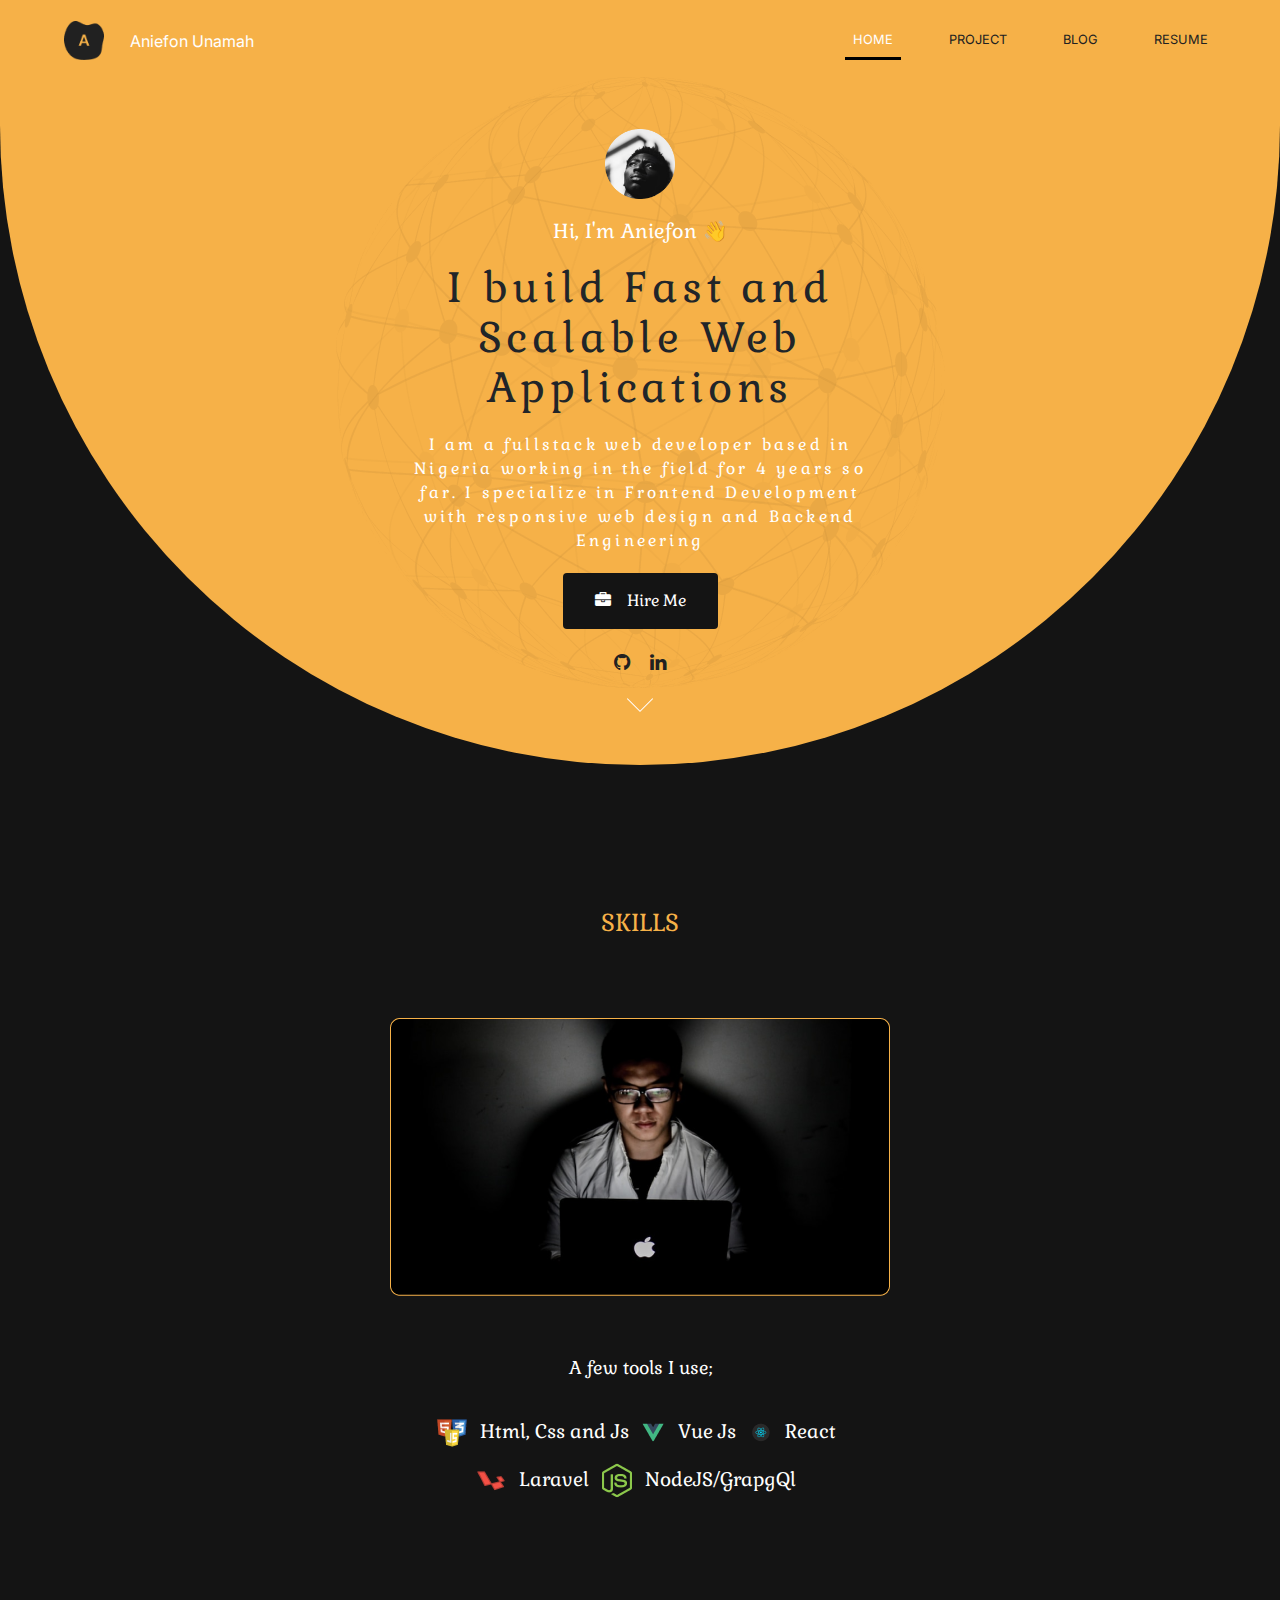
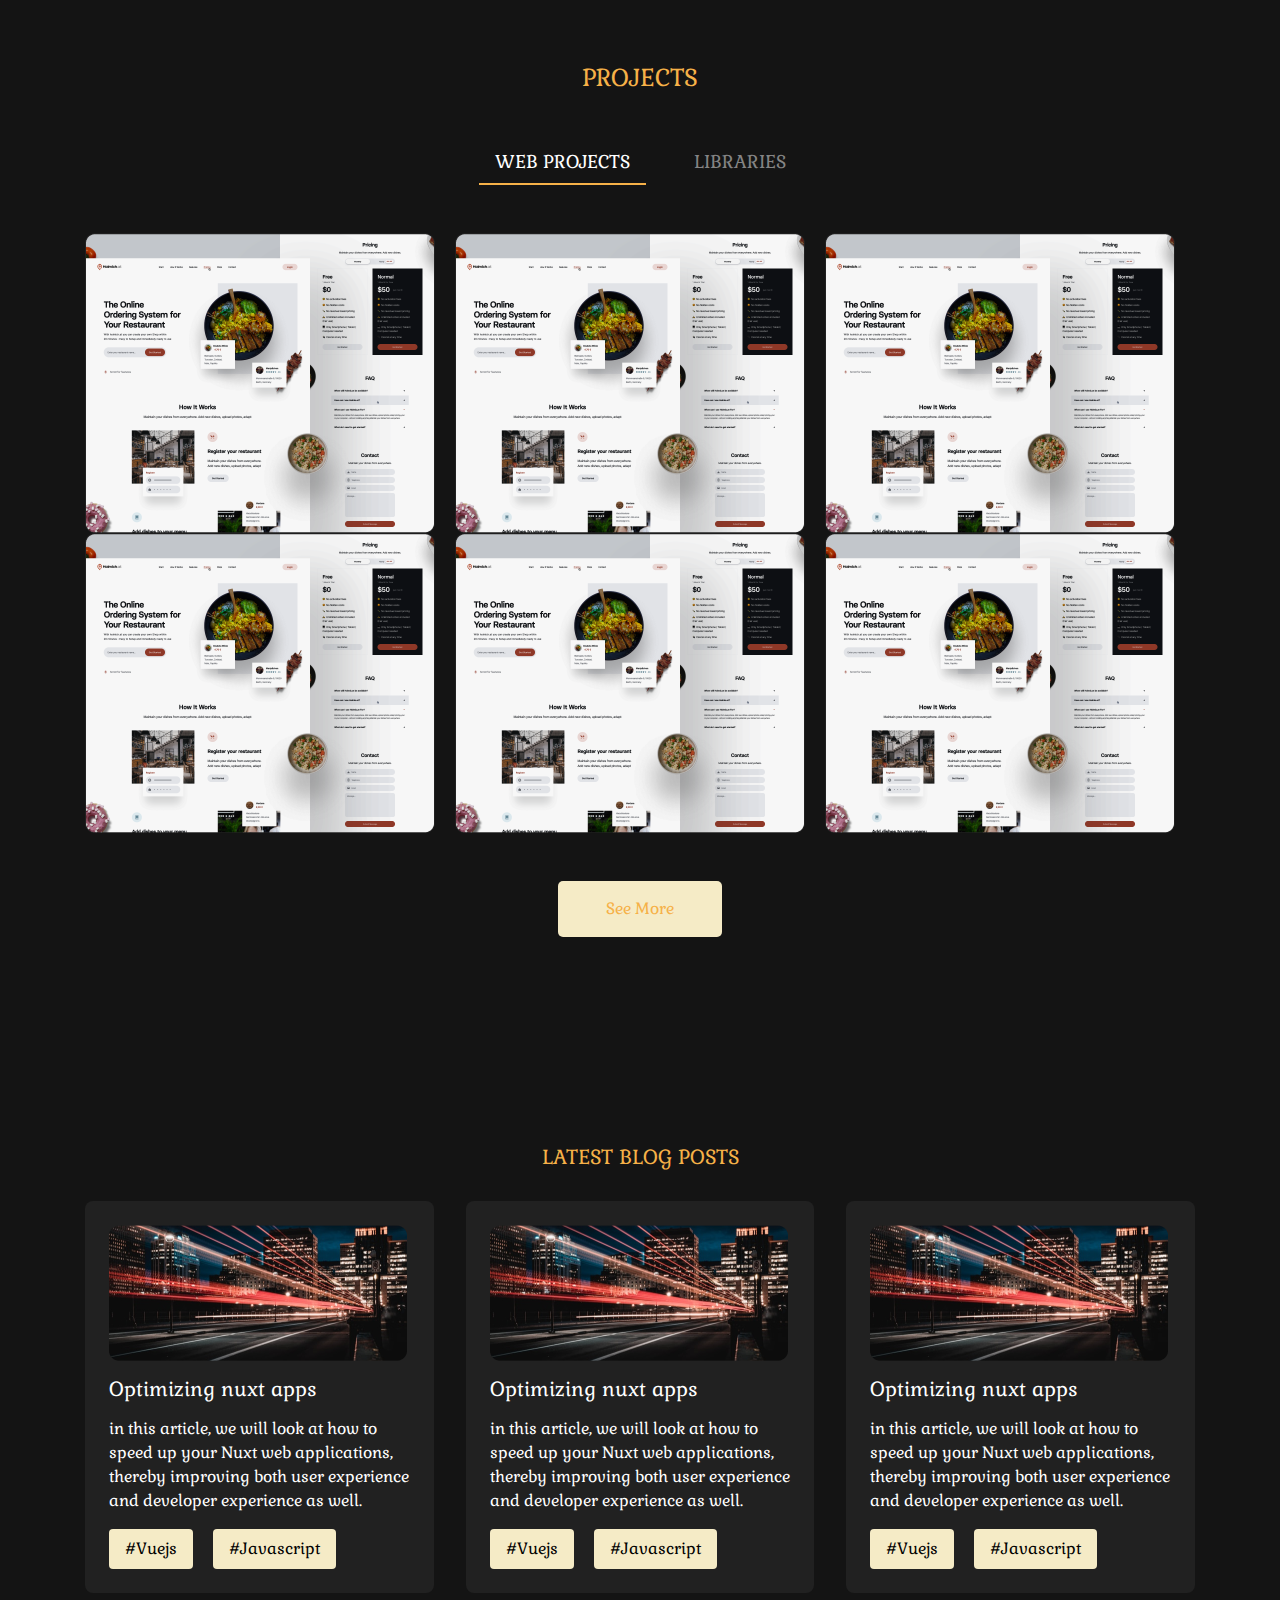
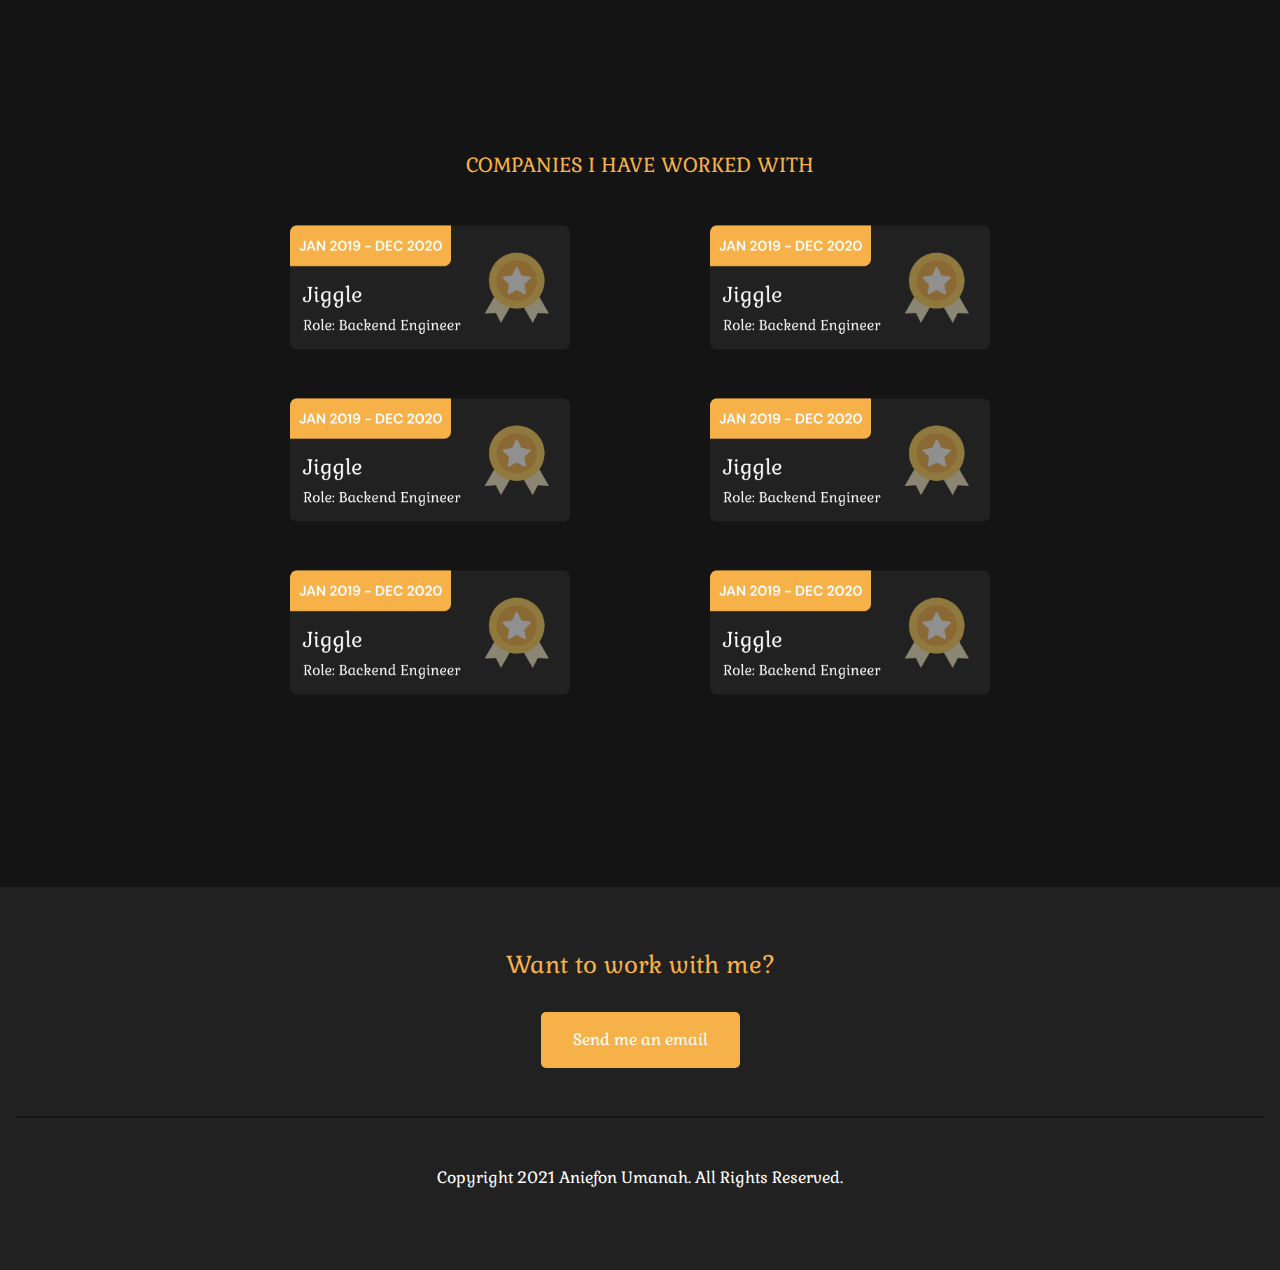
<file: index.html>
<!doctype html>
<html lang="en">

<head>
    <title>Aniefon Umanah ||</title>
    <!-- Required meta tags -->
    <meta charset="utf-8">
    <meta name="viewport" content="width=device-width, initial-scale=1, shrink-to-fit=no">

    <!-- Bootstrap CSS -->
    <link rel="stylesheet" href="https://stackpath.bootstrapcdn.com/bootstrap/4.3.1/css/bootstrap.min.css" integrity="sha384-ggOyR0iXCbMQv3Xipma34MD+dH/1fQ784/j6cY/iJTQUOhcWr7x9JvoRxT2MZw1T" crossorigin="anonymous">

    <!-- Font Awesome -->
    <link rel="stylesheet" href="https://maxcdn.bootstrapcdn.com/font-awesome/4.7.0/css/font-awesome.min.css">
    <link rel="preconnect" href="https://fonts.gstatic.com" crossorigin>
    <link href="https://fonts.googleapis.com/css2?family=Inter&display=swap" rel="stylesheet">
    <link rel="preconnect" href="https://fonts.gstatic.com" crossorigin>
    <link href="https://fonts.googleapis.com/css2?family=Gabriela&family=Inter&display=swap" rel="stylesheet">
    <link rel="stylesheet" href="style.css">
</head>

<body>
    <main>

        <!-- Nav and Hero Section -->
        <section class="hero">
            <nav class="navbar navbar-expand-sm navbar-light nav">
                <a class="navbar-brand" href="#"><img src="/images/Group 1.png" alt="" class="nav__logo" translate="no"></a> <span class="hero__anchors d-none d-md-block">Aniefon
                    Unamah</span>
                <button class="navbar-toggler d-lg-none" type="button" data-toggle="collapse" data-target="#collapsibleNavId" aria-controls="collapsibleNavId" aria-expanded="false" aria-label="Toggle navigation">
                    <span class="navbar-toggler-icon"></span>
                </button>
                <div class="collapse navbar-collapse" id="collapsibleNavId">
                    <ul class="navbar-nav ml-auto mt-2 mt-lg-0">
                        <li class="nav-item">
                            <a class="nav-link hero__anchors--capitalize hero__anchors--active text-white" href="#">Home
                            </a>
                        </li>
                        <li class="nav-item">
                            <a class="nav-link" href="/projects.html">Project</a>
                        </li>
                        <li class="nav-item">
                            <a class="nav-link" href="#">Blog</a>
                        </li>
                        <li class="nav-item">
                            <a class="nav-link" href="#">Resume</a>
                        </li>

                    </ul>

                </div>
            </nav>
            <div class="d-flex flex-column justify-content-center align-items-center ml-auto mr-auto mt-5 text-center hero-content">
                <img src="/images/Ellipse 1.png" alt="" class="hero-content__image">
                <h5 class="text-white hero-content__name">Hi, I'm Aniefon &#x1F44B;</h5>
                <h3 class="hero-content__large--font">I build Fast and Scalable Web Applications</h3>
                <p class="text-white hero-content__des px-2">I am a fullstack web developer based in Nigeria working in the field for 4 years so far. I specialize in Frontend Development with responsive web design and Backend Engineering</p>
                <button class="hero-content__btn"><i class="fa fa-briefcase mr-3" aria-hidden="true"></i>Hire
                    Me</button>
                <div><a href="" class="hero-content__links mr-3"><i class="fa fa-github" aria-hidden="true"></i></a>
                    <a href="" class="hero-content__links"><i class="fa fa-linkedin" aria-hidden="true"></i></a>

                </div>
                <img src="/images/Path 3.png" alt="" class="hero-content__anchor">
            </div>
        </section>
        <!-- Nav and Hero Section -->



        <!-- Skills Section -->
        <section class="skills">
            <h5 class="skills__header">SKILLS</h5>
            <img src="/images/Rectangle 13.png" alt="" class="skills__image my-5">
            <p class="text-white skills__text">A few tools I use;</p>
            <div class="text-center skills__stacks">
                <img src="/images/image 10.png" alt=""><span class="mx-2"> Html, Css and Js</span>
                <img src="/images/image-removebg-preview (9) 1.png" alt=""> <span class="mx-2">Vue Js</span>
                <img src="/images/image-removebg-preview (9) 4.png" alt=""> <span class="mx-2">React</span> <br>
                <img src="/images/image-removebg-preview (9) 2.png" alt=""> <span class="mx-2">Laravel</span>
                <img src="/images/image-removebg-preview (9) 3.png" alt=""> <span class="mx-2">NodeJS/GrapgQl</span>
            </div>
        </section>
        <!-- Skills Section -->


        <!-- Projects Section -->
        <section class="projects">
            <h5 class="projects__header">PROJECTS</h5>
            <ul class="nav nav-pills my-5 projects__navigation" id="pills-tab" role="tablist">
                <li class="nav-item" role="presentation">
                    <a class="nav-link active projects__navigation--muted" id="pills-home-tab" data-toggle="pill" href="#pills-home" role="tab" aria-controls="pills-home" aria-selected="true">WEB PROJECTS</a>
                </li>
                <li class="nav-item" role="presentation">
                    <a class="nav-link projects__navigation--muted" id="pills-profile-tab" data-toggle="pill" href="#pills-profile" role="tab" aria-controls="pills-profile" aria-selected="false">LIBRARIES</a>
                </li>

            </ul>
            <div class="tab-content projects__content container" id="pills-tabContent">
                <div class="tab-pane fade show active" id="pills-home" role="tabpanel" aria-labelledby="pills-home-tab">
                    <div class="projects__content__image__container">
                        <div class="projects__content__image__container--flex">
                            <div class="projects__image">
                                <div class="projects__image__details">
                                    <h4>Holmich.at</h4>
                                    <p class="">Food Delivery software</p>
                                    <button class="projects__image__details__button">View Site</button>
                                </div>
                            </div>
                            <div class="projects__image">
                                <div class="projects__image__details">
                                    <h4>Holmich.at</h4>
                                    <p>Food Delivery software</p>
                                    <button class="projects__image__details__button">View Site</button>
                                </div>
                            </div>
                            <div class="projects__image">
                                <div class="projects__image__details">
                                    <h4>Holmich.at</h4>
                                    <p>Food Delivery software</p>
                                    <button class="projects__image__details__button">View Site</button>
                                </div>
                            </div>


                        </div>
                        <div class="projects__content__image__container--flex margin--5">
                            <div class="projects__image">
                                <div class="projects__image__details">
                                    <h4>Holmich.at</h4>
                                    <p>Food Delivery software</p>
                                    <button class="projects__image__details__button">View Site</button>
                                </div>
                            </div>
                            <div class="projects__image">
                                <div class="projects__image__details">
                                    <h4>Holmich.at</h4>
                                    <p>Food Delivery software</p>
                                    <button class="projects__image__details__button">View Site</button>
                                </div>
                            </div>
                            <div class="projects__image">
                                <div class="projects__image__details">
                                    <h4>Holmich.at</h4>
                                    <p>Food Delivery software</p>
                                    <button class="projects__image__details__button">View Site</button>
                                </div>
                            </div>



                        </div>



                    </div>

                </div>
                <div class="tab-pane fade" id="pills-profile" role="tabpanel" aria-labelledby="pills-profile-tab">
                    <div class="projects__content__image__container">
                        <div class="projects__content__image__container--flex">
                            <div class="projects__image">
                                <div class="projects__image__details">
                                    <h4>Holmich.at</h4>
                                    <p class="my-0">Food Delivery software</p>
                                    <button class="projects__image__details__button">View Site</button>
                                </div>
                            </div>
                            <div class="projects__image">
                                <div class="projects__image__details">
                                    <h4>Holmich.at</h4>
                                    <p>Food Delivery software</p>
                                    <button class="projects__image__details__button">View Site</button>
                                </div>
                            </div>
                            <div class="projects__image">
                                <div class="projects__image__details">
                                    <h4>Holmich.at</h4>
                                    <p>Food Delivery software</p>
                                    <button class="projects__image__details__button">View Site</button>
                                </div>
                            </div>


                        </div>
                        <div class="projects__content__image__container--flex  margin--5">
                            <div class="projects__image">
                                <div class="projects__image__details">
                                    <h4>Holmich.at</h4>
                                    <p>Food Delivery software</p>
                                    <button class="projects__image__details__button">View Site</button>
                                </div>
                            </div>
                            <div class="projects__image">
                                <div class="projects__image__details">
                                    <h4>Holmich.at</h4>
                                    <p>Food Delivery software</p>
                                    <button class="projects__image__details__button">View Site</button>
                                </div>
                            </div>
                            <div class="projects__image">
                                <div class="projects__image__details">
                                    <h4>Holmich.at</h4>
                                    <p>Food Delivery software</p>
                                    <button class="projects__image__details__button">View Site</button>
                                </div>
                            </div>



                        </div>



                    </div>

                </div>

            </div>
            <div class="projects__more my-5">
                <button class="project__more__button">See More</button>
            </div>
        </section>
        <!-- Projects Section -->


        <!-- Blog Section -->
        <section class="blog my-5">
            <h5 class="blog__header">
                LATEST BLOG POSTS
            </h5>
            <div class="blog__content container">
                <div class="blog__content--flex">
                    <div class="blog__content__card">
                        <img src="/images/Rectangle 25.png" alt="">
                        <h5 class="my-3">Optimizing nuxt apps</h5>
                        <p>in this article, we will look at how to speed up your Nuxt web applications, thereby improving both user experience and developer experience as well.</p>
                        <div class="blog__content__card__buttons">
                            <button>#Vuejs</button>
                            <button class="ml-3">#Javascript</button>
                        </div>
                    </div>
                    <div class="blog__content__card"><img src="/images/Rectangle 25.png" alt="">
                        <h5 class="my-3">Optimizing nuxt apps</h5>
                        <p>in this article, we will look at how to speed up your Nuxt web applications, thereby improving both user experience and developer experience as well.</p>
                        <div class="blog__content__card__buttons">
                            <button>#Vuejs</button>
                            <button class="ml-3">#Javascript</button>
                        </div>
                    </div>
                    <div class="blog__content__card"><img src="/images/Rectangle 25.png" alt="">
                        <h5 class="my-3">Optimizing nuxt apps</h5>
                        <p>in this article, we will look at how to speed up your Nuxt web applications, thereby improving both user experience and developer experience as well.</p>
                        <div class="blog__content__card__buttons">
                            <button>#Vuejs</button>
                            <button class="ml-3">#Javascript</button>
                        </div>
                    </div>
                </div>
            </div>

        </section>
        <!-- Blog Section -->

        <!-- Experience Section -->
        <section class="experience">
            <h5 class="experience__header">COMPANIES I HAVE WORKED WITH</h5>
            <div class="experience__cards__container container mt-5">
                <div class="experience__card">
                    <div> <img src="/images/Group 55.png" alt="" class="experience__card__image">
                    </div>
                    <div> <img src="/images/Group 55.png" alt="" class="experience__card__image">
                    </div>
                </div>
                <div class="experience__card my-3">
                    <div> <img src="/images/Group 55.png" alt="" class="experience__card__image">
                    </div>
                    <div> <img src="/images/Group 55.png" alt="" class="experience__card__image">
                    </div>
                </div>
                <div class="experience__card">
                    <div> <img src="/images/Group 55.png" alt="" class="experience__card__image">
                    </div>
                    <div> <img src="/images/Group 55.png" alt="" class="experience__card__image">
                    </div>
                </div>

            </div>

        </section>
        <!-- Experience Section -->

        <!-- Footer Section -->
        <footer class="footer ">
            <section class="">
                <div class="footer__content--border">
                    <h2 class="footer__header">Want to work with me?</h2>
                    <button class="footer__content__button">Send me an email</button>
                </div>

                <div>
                    <p class="py-5">Copyright 2021 Aniefon Umanah. All Rights Reserved.</p>
                </div>
            </section>
        </footer>
        <!-- Footer Section -->
    </main>

    <!-- Optional JavaScript -->
    <!-- jQuery first, then Popper.js, then Bootstrap JS -->
    <script src="https://code.jquery.com/jquery-3.3.1.slim.min.js" integrity="sha384-q8i/X+965DzO0rT7abK41JStQIAqVgRVzpbzo5smXKp4YfRvH+8abtTE1Pi6jizo" crossorigin="anonymous"></script>
    <script src="https://cdnjs.cloudflare.com/ajax/libs/popper.js/1.14.7/umd/popper.min.js" integrity="sha384-UO2eT0CpHqdSJQ6hJty5KVphtPhzWj9WO1clHTMGa3JDZwrnQq4sF86dIHNDz0W1" crossorigin="anonymous"></script>
    <script src="https://stackpath.bootstrapcdn.com/bootstrap/4.3.1/js/bootstrap.min.js" integrity="sha384-JjSmVgyd0p3pXB1rRibZUAYoIIy6OrQ6VrjIEaFf/nJGzIxFDsf4x0xIM+B07jRM" crossorigin="anonymous"></script>
</body>

</html>

</html>
</file>
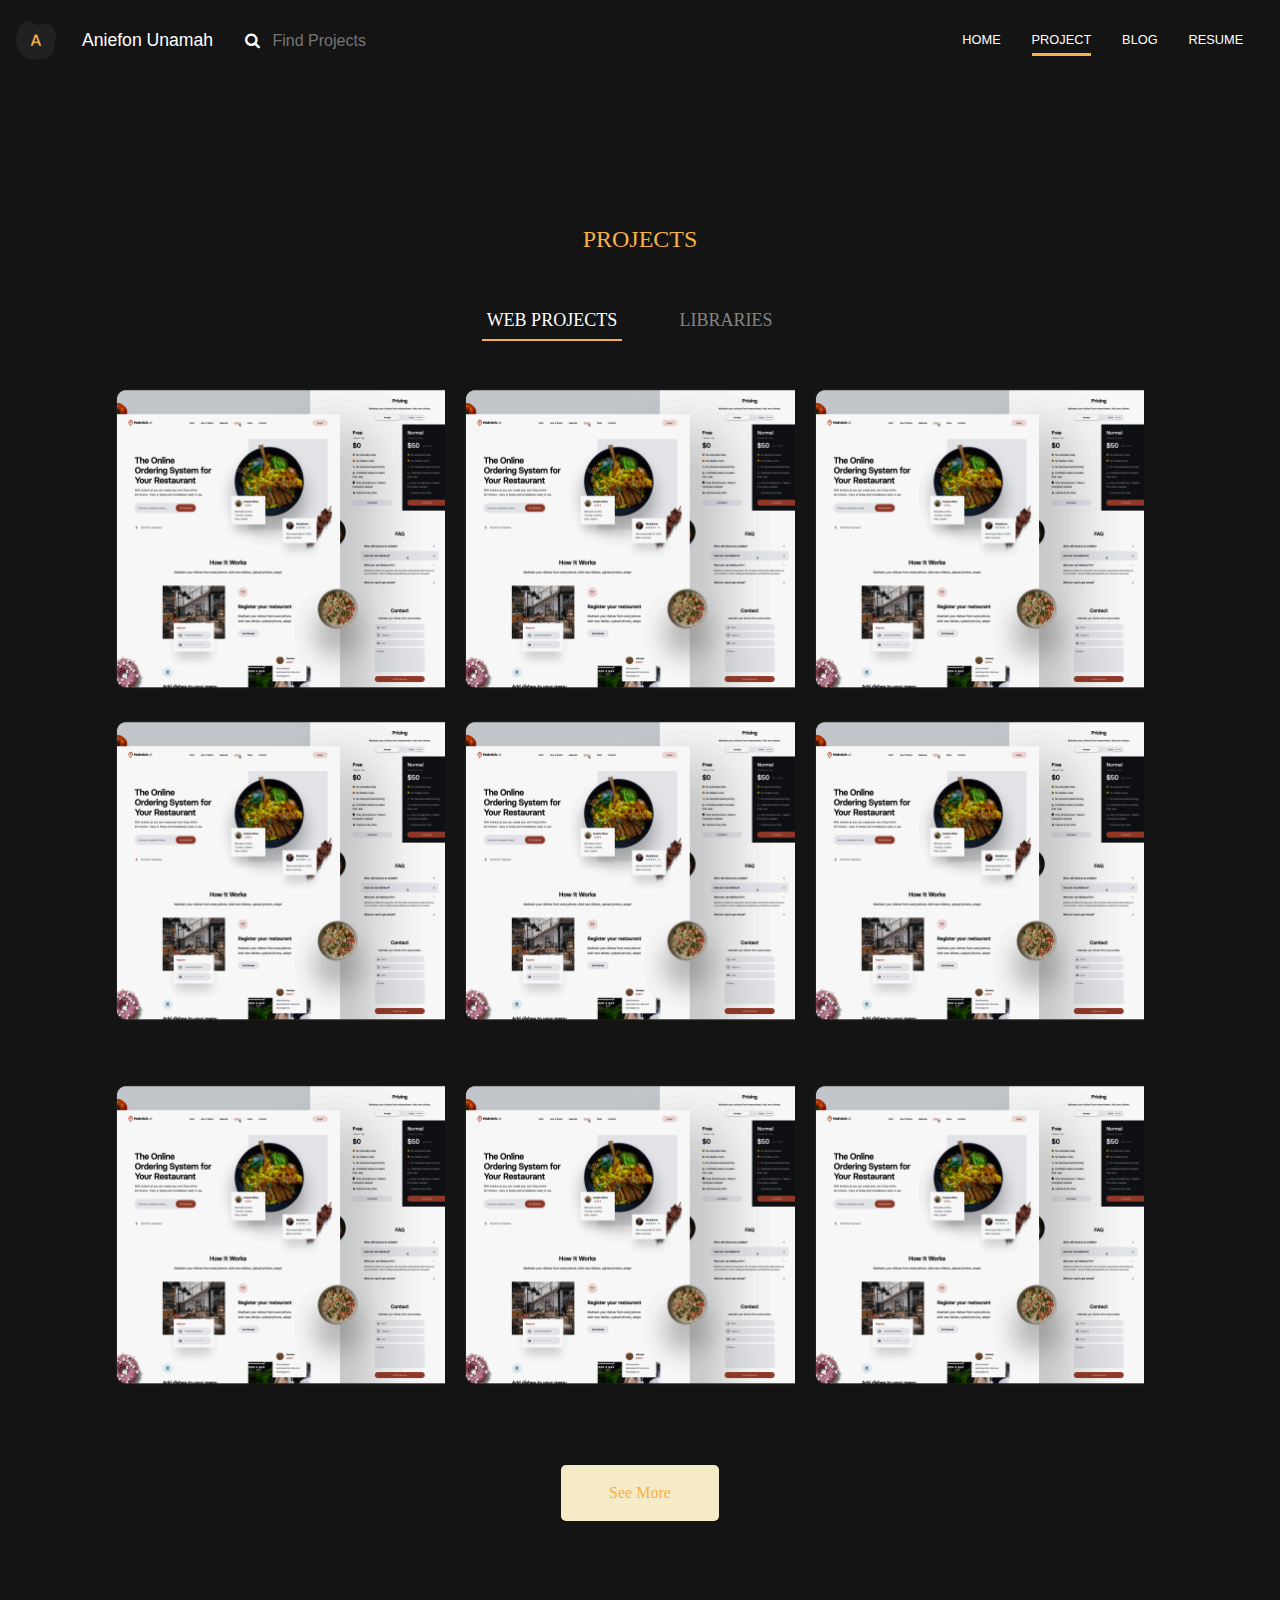
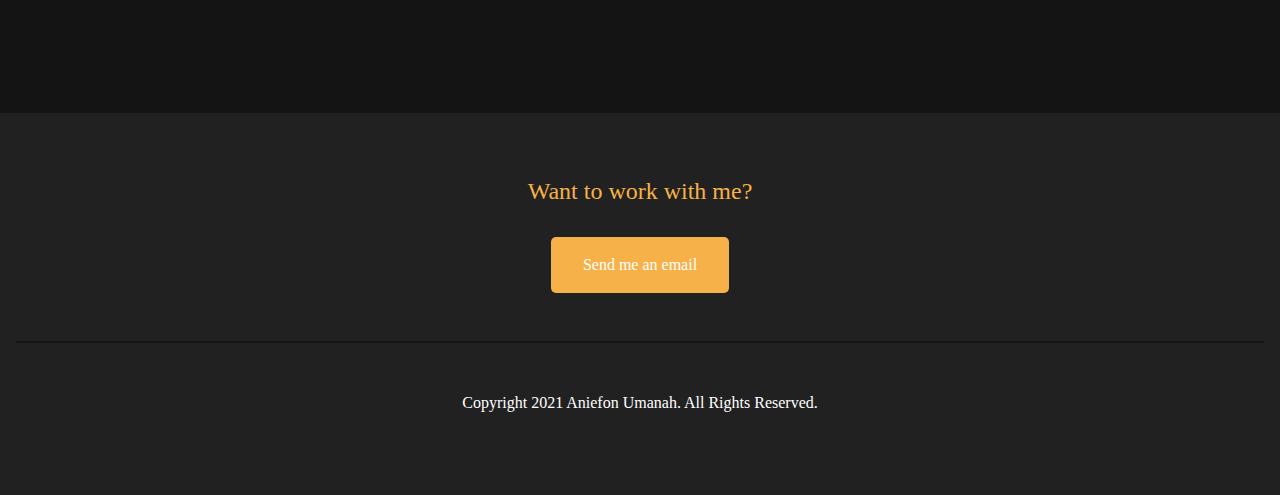
<file: projects.html>
<!doctype html>
<html lang="en">

<head>
    <title>Aniefon Umanah || PROJECTS</title>
    <!-- Required meta tags -->
    <meta charset="utf-8">
    <meta name="viewport" content="width=device-width, initial-scale=1, shrink-to-fit=no">

    <!-- Bootstrap CSS -->
    <link rel="stylesheet" href="https://stackpath.bootstrapcdn.com/bootstrap/4.3.1/css/bootstrap.min.css" integrity="sha384-ggOyR0iXCbMQv3Xipma34MD+dH/1fQ784/j6cY/iJTQUOhcWr7x9JvoRxT2MZw1T" crossorigin="anonymous">

    <link rel="stylesheet" href="https://maxcdn.bootstrapcdn.com/font-awesome/4.7.0/css/font-awesome.min.css">
    <link rel="stylesheet" href="projects.css">

</head>

<body>
    <main>
        <div class="conainer">
            <nav class="navbar navbar-expand-sm navbar-light nav text-white py-3">
                <a class="navbar-brand" href="#"><img src="/images/Group 1.png" alt="" class="nav__logo" translate="no"></a>
                <span class="hero__anchors d-none d-md-block">Aniefon
                    Unamah</span>

                <!-- <div class="input-group ml-3" style="width: 300px;">
                    <input type="text" class="form-control" placeholder="Recipient's username" aria-label="Recipient's username" aria-describedby="button-addon2">
                    <div class="input-group-append">
                        <button class="btn btn-outline-secondary" type="button" id="button-addon2">Button</button>
                    </div>

                </div> -->
                <div class="nav__search__container">
                    <i class="fa fa-search" aria-hidden="true"></i>
                    <input type="text" name="" id="" placeholder="Find Projects">
                </div>
                <button class="navbar-toggler d-lg-none" type="button" data-toggle="collapse" data-target="#collapsibleNavId" aria-controls="collapsibleNavId" aria-expanded="false" aria-label="Toggle navigation">
                    <!-- <span class="navbar-toggler-icon"></span> -->
                    <span><i class="fa fa-th-list text-warning" aria-hidden="true"></i></span>
                </button>
                <div class="collapse navbar-collapse" id="collapsibleNavId">
                    <ul class="navbar-nav ml-auto mt-2 mt-lg-0">
                        <li class="nav-item">
                            <a class="nav-link hero__anchors--capitalize text-white" href="/index.html">Home
                            </a>
                        </li>
                        <li class="nav-item">
                            <a class="nav-link  hero__anchors--active" href="/projects.html">Project</a>
                        </li>
                        <li class="nav-item">
                            <a class="nav-link" href="#">Blog</a>
                        </li>
                        <li class="nav-item">
                            <a class="nav-link" href="#">Resume</a>
                        </li>

                    </ul>

                </div>
            </nav>
        </div>

        <div class="container">
            <section class="projects">
                <h5 class="projects__header">PROJECTS</h5>
                <ul class="nav nav-pills my-5 projects__navigation" id="pills-tab" role="tablist">
                    <li class="nav-item" role="presentation">
                        <a class="nav-link active projects__navigation--muted" id="pills-home-tab" data-toggle="pill" href="#pills-home" role="tab" aria-controls="pills-home" aria-selected="true">WEB
                            PROJECTS</a>
                    </li>
                    <li class="nav-item" role="presentation">
                        <a class="nav-link projects__navigation--muted" id="pills-profile-tab" data-toggle="pill" href="#pills-profile" role="tab" aria-controls="pills-profile" aria-selected="false">LIBRARIES</a>
                    </li>

                </ul>
                <div class="tab-content projects__content container" id="pills-tabContent">
                    <div class="tab-pane fade show active" id="pills-home" role="tabpanel" aria-labelledby="pills-home-tab">
                        <div class="projects__content__image__container">
                            <div class="projects__content__image__container--flex">
                                <div class="projects__image">
                                    <div class="projects__image__details">
                                        <h4>Holmich.at</h4>
                                        <p class="">Food Delivery software</p>
                                        <button class="projects__image__details__button">View Site</button>
                                    </div>
                                </div>
                                <div class="projects__image">
                                    <div class="projects__image__details">
                                        <h4>Holmich.at</h4>
                                        <p>Food Delivery software</p>
                                        <button class="projects__image__details__button">View Site</button>
                                    </div>
                                </div>
                                <div class="projects__image">
                                    <div class="projects__image__details">
                                        <h4>Holmich.at</h4>
                                        <p>Food Delivery software</p>
                                        <button class="projects__image__details__button">View Site</button>
                                    </div>
                                </div>


                            </div>
                            <div class="projects__content__image__container--flex margin--5">
                                <div class="projects__image">
                                    <div class="projects__image__details">
                                        <h4>Holmich.at</h4>
                                        <p>Food Delivery software</p>
                                        <button class="projects__image__details__button">View Site</button>
                                    </div>
                                </div>
                                <div class="projects__image">
                                    <div class="projects__image__details">
                                        <h4>Holmich.at</h4>
                                        <p>Food Delivery software</p>
                                        <button class="projects__image__details__button">View Site</button>
                                    </div>
                                </div>
                                <div class="projects__image">
                                    <div class="projects__image__details">
                                        <h4>Holmich.at</h4>
                                        <p>Food Delivery software</p>
                                        <button class="projects__image__details__button">View Site</button>
                                    </div>
                                </div>



                            </div>
                            <div class="projects__content__image__container--flex margin--5">
                                <div class="projects__image">
                                    <div class="projects__image__details">
                                        <h4>Holmich.at</h4>
                                        <p>Food Delivery software</p>
                                        <button class="projects__image__details__button">View Site</button>
                                    </div>
                                </div>
                                <div class="projects__image">
                                    <div class="projects__image__details">
                                        <h4>Holmich.at</h4>
                                        <p>Food Delivery software</p>
                                        <button class="projects__image__details__button">View Site</button>
                                    </div>
                                </div>
                                <div class="projects__image">
                                    <div class="projects__image__details">
                                        <h4>Holmich.at</h4>
                                        <p>Food Delivery software</p>
                                        <button class="projects__image__details__button">View Site</button>
                                    </div>
                                </div>



                            </div>



                        </div>

                    </div>
                    <div class="tab-pane fade" id="pills-profile" role="tabpanel" aria-labelledby="pills-profile-tab">
                        <div class="projects__content__image__container">
                            <div class="projects__content__image__container--flex">
                                <div class="projects__image">
                                    <div class="projects__image__details">
                                        <h4>Holmich.at</h4>
                                        <p class="my-0">Food Delivery software</p>
                                        <button class="projects__image__details__button">View Site</button>
                                    </div>
                                </div>
                                <div class="projects__image">
                                    <div class="projects__image__details">
                                        <h4>Holmich.at</h4>
                                        <p>Food Delivery software</p>
                                        <button class="projects__image__details__button">View Site</button>
                                    </div>
                                </div>
                                <div class="projects__image">
                                    <div class="projects__image__details">
                                        <h4>Holmich.at</h4>
                                        <p>Food Delivery software</p>
                                        <button class="projects__image__details__button">View Site</button>
                                    </div>
                                </div>


                            </div>
                            <div class="projects__content__image__container--flex gap-2 margin--5">
                                <div class="projects__image">
                                    <div class="projects__image__details">
                                        <h4>Holmich.at</h4>
                                        <p>Food Delivery software</p>
                                        <button class="projects__image__details__button">View Site</button>
                                    </div>
                                </div>
                                <div class="projects__image">
                                    <div class="projects__image__details">
                                        <h4>Holmich.at</h4>
                                        <p>Food Delivery software</p>
                                        <button class="projects__image__details__button">View Site</button>
                                    </div>
                                </div>
                                <div class="projects__image">
                                    <div class="projects__image__details">
                                        <h4>Holmich.at</h4>
                                        <p>Food Delivery software</p>
                                        <button class="projects__image__details__button">View Site</button>
                                    </div>
                                </div>



                            </div>
                            <div class="projects__content__image__container--flex gap-2 margin--5">
                                <div class="projects__image">
                                    <div class="projects__image__details">
                                        <h4>Holmich.at</h4>
                                        <p>Food Delivery software</p>
                                        <button class="projects__image__details__button">View Site</button>
                                    </div>
                                </div>
                                <div class="projects__image">
                                    <div class="projects__image__details">
                                        <h4>Holmich.at</h4>
                                        <p>Food Delivery software</p>
                                        <button class="projects__image__details__button">View Site</button>
                                    </div>
                                </div>
                                <div class="projects__image">
                                    <div class="projects__image__details">
                                        <h4>Holmich.at</h4>
                                        <p>Food Delivery software</p>
                                        <button class="projects__image__details__button">View Site</button>
                                    </div>
                                </div>



                            </div>



                        </div>

                    </div>

                </div>
                <div class="projects__more my-5">
                    <button class="project__more__button">See More</button>
                </div>
            </section>
        </div>
        <!-- Projects Section -->
        <!-- Footer Section -->
        <footer class="footer ">
            <section class="">
                <div class="footer__content--border">
                    <h2 class="footer__header">Want to work with me?</h2>
                    <button class="footer__content__button">Send me an email</button>
                </div>

                <div>
                    <p class="py-5">Copyright 2021 Aniefon Umanah. All Rights Reserved.</p>
                </div>
            </section>
        </footer>
        <!-- Footer Section -->
    </main>

    <!-- Optional JavaScript -->
    <!-- jQuery first, then Popper.js, then Bootstrap JS -->
    <script src="https://code.jquery.com/jquery-3.3.1.slim.min.js" integrity="sha384-q8i/X+965DzO0rT7abK41JStQIAqVgRVzpbzo5smXKp4YfRvH+8abtTE1Pi6jizo" crossorigin="anonymous"></script>
    <script src="https://cdnjs.cloudflare.com/ajax/libs/popper.js/1.14.7/umd/popper.min.js" integrity="sha384-UO2eT0CpHqdSJQ6hJty5KVphtPhzWj9WO1clHTMGa3JDZwrnQq4sF86dIHNDz0W1" crossorigin="anonymous"></script>
    <script src="https://stackpath.bootstrapcdn.com/bootstrap/4.3.1/js/bootstrap.min.js" integrity="sha384-JjSmVgyd0p3pXB1rRibZUAYoIIy6OrQ6VrjIEaFf/nJGzIxFDsf4x0xIM+B07jRM" crossorigin="anonymous"></script>
</body>

</html>
</file>
<file: style.css>
:root {
    --bg-orange: #F6B148;
    --bg-dark: #141414;
    --bg-light-dark: #212121;
    --white: #fff;
    --color-muted: #848484
}

* {
    padding: 0;
    margin: 0;
    box-sizing: border-box;
}

button {
    border: none;
    outline: none;
}

body {
    background: var(--bg-dark);
}

 ::-webkit-scrollbar-track {
    background-color: transparent;
}

 ::-webkit-scrollbar {
    width: 5px;
}

 ::-webkit-scrollbar-thumb {
    background-color: var(--bg-orange);
    border-radius: 50px;
}


/* Hero and Nav Styles */

.hero {
    font-family: 'Inter', sans-serif;
    background-image: url(/images/Network\ Sphere.png);
    background-repeat: no-repeat;
    background-position: center;
    background-color: var(--bg-orange);
    border-bottom-left-radius: 9950px;
    border-bottom-right-radius: 9950px;
    padding-bottom: 2rem;
}

.hero-content__image {
    width: 70px;
    height: 70px;
}

.hero__anchors {
    color: var(--white);
    font-size: 1.3rem;
}

.hero__anchors--capitalize {
    text-transform: uppercase;
    font-size: 1.2rem;
    color: var(--white);
}

.navbar-nav {
    gap: 10px;
}

.nav__logo {
    width: 60%;
}

.navbar-toggler {
    padding: 0rem;
    font-size: 1.25rem;
    line-height: 1;
    background-color: transparent;
    border: none;
    border-radius: .25rem;
}

.navbar-light .navbar-nav .nav-link {
    color: var(--bg-light-dark);
    text-transform: uppercase;
    font-size: .9rem;
}

.hero-content {
    font-family: 'Gabriela', serif;
    /* gap: 20px; */
    padding: 0 1rem;
}

.hero-content>* {
    margin-bottom: 20px !important;
    /* border: 2px solid red; */
}

.gap-2 {
    gap: 2rem;
}

.hero-content__large--font {
    font-size: 1.5rem;
    letter-spacing: .3rem;
}

.hero-content__des {
    letter-spacing: .2rem;
    font-size: .8rem;
}

.hero-content__btn {
    padding: .5rem 1rem;
    border-radius: 4px;
    background: var(--bg-dark);
    color: #fff;
    border: none;
    outline: none;
}

.hero-content__links {
    color: #212121;
    background-color: transparent;
    font-size: larger;
}

.hero-content__anchor {
    cursor: pointer;
}


/* Skills Styles */

.skills,
.projects,
.blog,
.experience {
    font-family: 'Gabriela', serif;
    margin: 8rem 0;
    text-align: center;
    padding: 1rem 1rem;
    color: var(--white);
}

.skills__header,
.projects__header,
.blog__header,
.footer__header,
.experience__header {
    color: var(--bg-orange);
    margin-bottom: 2rem;
}

.footer__header {
    font-size: x-large;
}

.skills__image {
    width: 100%;
}

.skills__stacks,
.skills__text {
    line-height: 3rem;
    font-size: large;
}

.projects__navigation {
    display: flex;
    justify-content: center;
    gap: 2rem;
}

.nav-pills .nav-link {
    border-radius: 0rem;
    font-size: small;
}


/* Project Sec tion Styles */

.projects__navigation--muted {
    color: var(--color-muted);
}

.projects__navigation--muted:hover {
    color: var(--bg-orange);
}

.nav-pills .nav-link.active,
.nav-pills .show>.nav-link {
    color: var(--white);
    background-color: transparent;
    border-bottom: 2px solid var(--bg-orange);
}

.projects__content {
    overflow: auto;
}

.projects__content::-webkit-scrollbar {
    display: none;
}

.projects__image {
    position: relative;
    background-image: url(/images/image\ 2.png);
    background-repeat: no-repeat;
    background-size: cover;
    width: 100%;
    height: 300px;
    position: relative;
    cursor: pointer;
}

.projects__image:hover>.projects__image__details {
    background-blend-mode: overlay;
    background-color: #1414147e;
    opacity: 1;
}

.projects__image__details {
    position: absolute;
    top: 0;
    display: flex;
    justify-content: center;
    align-items: center;
    flex-direction: column;
    opacity: 0;
    height: 100%;
    width: 100%;
}

.projects__image__details p {
    margin: .7rem 0;
}

.projects__image__details__button {
    background-color: transparent;
    color: var(--white);
    font-size: medium;
    border: 1px solid var(--white);
    outline: none;
    padding: .5rem 1rem;
    border-radius: 4px;
}

.projects__content__image__container--flex {
    display: flex;
    width: 700px;
    /* gap: 2rem; */
}

.projects__image {
    margin-right: 20px !important;
}

@supports not (gap:2rem) {
    .projects__image {
        margin-right: 10px !important;
    }
}

.projects__more {
    text-align: center;
}

.project__more__button {
    padding: 1rem 3rem;
    border: none;
    outline: none;
    background: #F5EBC6;
    color: var(--bg-orange);
    border-radius: 5px;
}


/*Blog Section Styles   */

.blog__content--flex {
    display: grid;
    grid-template-columns: 1fr 1fr 1fr;
    gap: 2rem;
    overflow: auto;
}

.blog__content--flex::-webkit-scrollbar {
    display: none;
}

.blog__content__card {
    background-color: var(--bg-light-dark);
    padding: 1.5rem 1.5rem;
    border-radius: 8px;
    text-align: left;
    cursor: pointer;
}

.blog__content__card__buttons button {
    padding: .5rem 1rem;
    background: #F5EBC6;
    color: #000;
    border-radius: 4px;
}


/* Experience section styles */

.experience__card {
    display: flex;
    justify-content: center;
    flex-direction: column;
    /* gap: 20px; */
}

.experience__card>* {
    margin-bottom: 1rem;
}

.experience__card__image {
    width: 260px;
    cursor: pointer;
}

.footer {
    font-family: 'Gabriela', serif;
    margin-top: 8rem;
    text-align: center;
    padding: 1rem 1rem;
    color: #fff;
    background: #212121;
}

.footer__content--border {
    border-bottom: 2px solid #141414;
    padding: 3rem 0;
}

.footer__content__button {
    background: #F6B148;
    color: #fff;
    border: none;
    outline: none;
    padding: 1rem 2rem;
    border-radius: 5px;
}


/* MEDIA QUERIES FOR LARGE SCREENS */

@media(min-width: 768px) {
    /*Navbar and Hero Section Queries */
    .navbar {
        padding: 1rem 4rem;
    }
    .navbar-nav {
        gap: 40px;
    }
    .hero {
        height: 100%;
    }
    .nav__logo {
        width: 80%;
    }
    .navbar-light .navbar-nav .nav-link {
        font-size: .8rem;
    }
    /*Hero Section Styles   */
    .hero-content {
        width: 500px;
        /* gap: 30px; */
    }
    .hero__anchors {
        font-size: 1rem;
    }
    .hero-content__des {
        font-size: 1rem;
    }
    .hero-content__large--font {
        font-size: 2.6rem;
    }
    .hero-content__btn {
        padding: 1rem 2rem;
    }
    .hero__anchors--active {
        position: relative;
        border-bottom: 3px solid #000;
    }
    /* Skills Section Styles */
    .skills__image {
        width: auto;
    }
    .skills__header,
    .projects__header {
        font-size: x-large;
    }
    .skills__stacks {
        line-height: 3rem;
        font-size: larger;
    }
    .nav-pills .nav-link {
        border-radius: 0rem;
        font-size: large;
    }
    /* Projects Styles */
    .projects__content__image__container--flex {
        display: flex;
        flex-direction: row;
        width: 100%;
    }
    .projects__image__details__button {
        padding: .7rem 2rem;
    }
    .projects__image__details p {
        margin: 1.4rem 0;
    }
    /* Experience styles */
    .experience__card {
        flex-direction: row;
        gap: 20px;
        margin: 2rem 0;
    }
    .experience__card__image {
        width: 70%;
        cursor: pointer;
    }
}


/* SUPPORTS */

@supports not (gap: 20px) {
    .hero-content>* {
        margin-bottom: 20px !important;
        border: 2px solid red;
    }
}

@supports not (gap: 40px) {
    .hero-content>* {
        margin-bottom: 40px !important;
    }
}
</file>
<file: projects.css>
:root {
    --bg-orange: #F6B148;
    --bg-dark: #141414;
    --bg-light-dark: #212121;
    --white: #fff;
    --color-muted: #848484
}

* {
    padding: 0;
    margin: 0;
    box-sizing: border-box;
}

body {
    background-color: var(--bg-dark);
}

.hero__anchors {
    color: var(--white);
    font-size: 1.1rem;
}

.hero__anchors--capitalize {
    text-transform: uppercase;
    font-size: 1.2rem;
    color: var(--white);
}

.navbar-nav {
    gap: 10px;
}

.nav__logo {
    width: 60%;
    height: 100%;
}

.navbar-toggler {
    padding: 0rem;
    font-size: 1.25rem;
    line-height: 1;
    background-color: transparent;
    border: none;
    border-radius: .25rem;
}

.navbar-light .navbar-nav .nav-link {
    color: #fff !important;
    text-transform: uppercase;
    font-size: .9rem;
}

.nav-item {
    margin-right: 1rem;
}

.nav-link {
    display: block;
    padding: .3rem .3rem;
}

.nav__search__container {
    margin-left: 2rem;
    margin-right: 2rem;
}

.nav__search__container input {
    background-color: transparent;
    border: none;
    padding: 0 .5rem;
}

.nav__search__container input:focus {
    color: var(--bg-orange);
    border: none;
    outline: none;
    box-shadow: 0px 0px 0px 1px var(--bg-orange);
    border-radius: 5px;
}

.skills,
.projects,
.blog,
.experience {
    font-family: 'Gabriela', serif;
    margin: 8rem 0;
    text-align: center;
    padding: 1rem 1rem;
    color: var(--white);
}

.skills__header,
.projects__header,
.blog__header,
.footer__header,
.experience__header {
    color: var(--bg-orange);
    margin-bottom: 2rem;
}

.projects__navigation--muted {
    color: var(--color-muted);
}

.projects__navigation--muted:hover {
    color: var(--bg-orange);
}

.projects__navigation {
    display: flex;
    justify-content: center;
    gap: 2rem;
}

.nav-pills .nav-link {
    border-radius: 0rem;
    font-size: small;
}

.nav-pills .nav-link.active,
.nav-pills .show>.nav-link {
    color: var(--white);
    background-color: transparent;
    border-bottom: 2px solid var(--bg-orange);
}

.projects__content {
    overflow: auto;
}

.projects__content::-webkit-scrollbar {
    display: none;
}

.projects__image {
    position: relative;
    background-image: url(/images/image\ 2.png);
    background-repeat: no-repeat;
    background-size: cover;
    width: 100%;
    height: 300px;
    position: relative;
    cursor: pointer;
}

.projects__image:hover>.projects__image__details {
    background-blend-mode: overlay;
    background-color: #1414147e;
    opacity: 1;
}

.projects__image__details {
    position: absolute;
    top: 0;
    display: flex;
    justify-content: center;
    align-items: center;
    flex-direction: column;
    opacity: 0;
    height: 100%;
    width: 100%;
}

.projects__image__details p {
    margin: .7rem 0;
}

.projects__image__details__button {
    background-color: transparent;
    color: var(--white);
    font-size: medium;
    border: 1px solid var(--white);
    outline: none;
    padding: .5rem 1rem;
    border-radius: 4px;
}

.projects__content__image__container {
    display: flex;
    flex-direction: row;
    width: max-content;
}

.projects__content__image__container--flex {
    display: flex;
    width: 700px;
}

.margin--5 {
    margin: 0;
}

.projects__image {
    margin-right: 20px !important;
}

.projects__more {
    text-align: center;
}

.project__more__button {
    padding: 1rem 3rem;
    border: none;
    outline: none;
    background: #F5EBC6;
    color: var(--bg-orange);
    border-radius: 5px;
}

.footer {
    font-family: 'Gabriela', serif;
    margin-top: 8rem;
    text-align: center;
    padding: 1rem 1rem;
    color: #fff;
    background: #212121;
}

.footer__content--border {
    border-bottom: 2px solid #141414;
    padding: 3rem 0;
}

.footer__content__button {
    background: #F6B148;
    color: #fff;
    border: none;
    outline: none;
    padding: 1rem 2rem;
    border-radius: 5px;
}

.footer__header {
    font-size: x-large;
}

@media(min-width: 768px) {
    .nav-item {
        margin-right: 1.3rem;
    }
    .nav__logo {
        width: 80%;
    }
    .navbar-light .navbar-nav .nav-link {
        font-size: .8rem;
    }
    .hero__anchors--active {
        position: relative;
        border-bottom: 3px solid var(--bg-orange);
    }
    .skills__header,
    .projects__header {
        font-size: x-large;
    }
    .skills__stacks {
        line-height: 3rem;
        font-size: larger;
    }
    .nav-pills .nav-link {
        border-radius: 0rem;
        font-size: large;
    }
    /* Projects Styles */
    .projects__content__image__container--flex {
        display: flex;
        flex-direction: row;
        width: 100%;
    }
    .projects__image__details__button {
        padding: .7rem 2rem;
    }
    .projects__image__details p {
        margin: 1.4rem 0;
    }
    .projects__content__image__container {
        display: flex;
        flex-direction: column;
        width: 100%;
    }
    .margin--5 {
        margin: 2rem 0;
    }
}

@media (max-width: 400px) {
    .nav__search__container {
        display: none;
    }
}

@media (min-width: 576px) {
    .navbar-expand-sm .navbar-nav .nav-link {
        padding-right: 0rem;
        padding-left: 0rem;
    }
}
</file>
